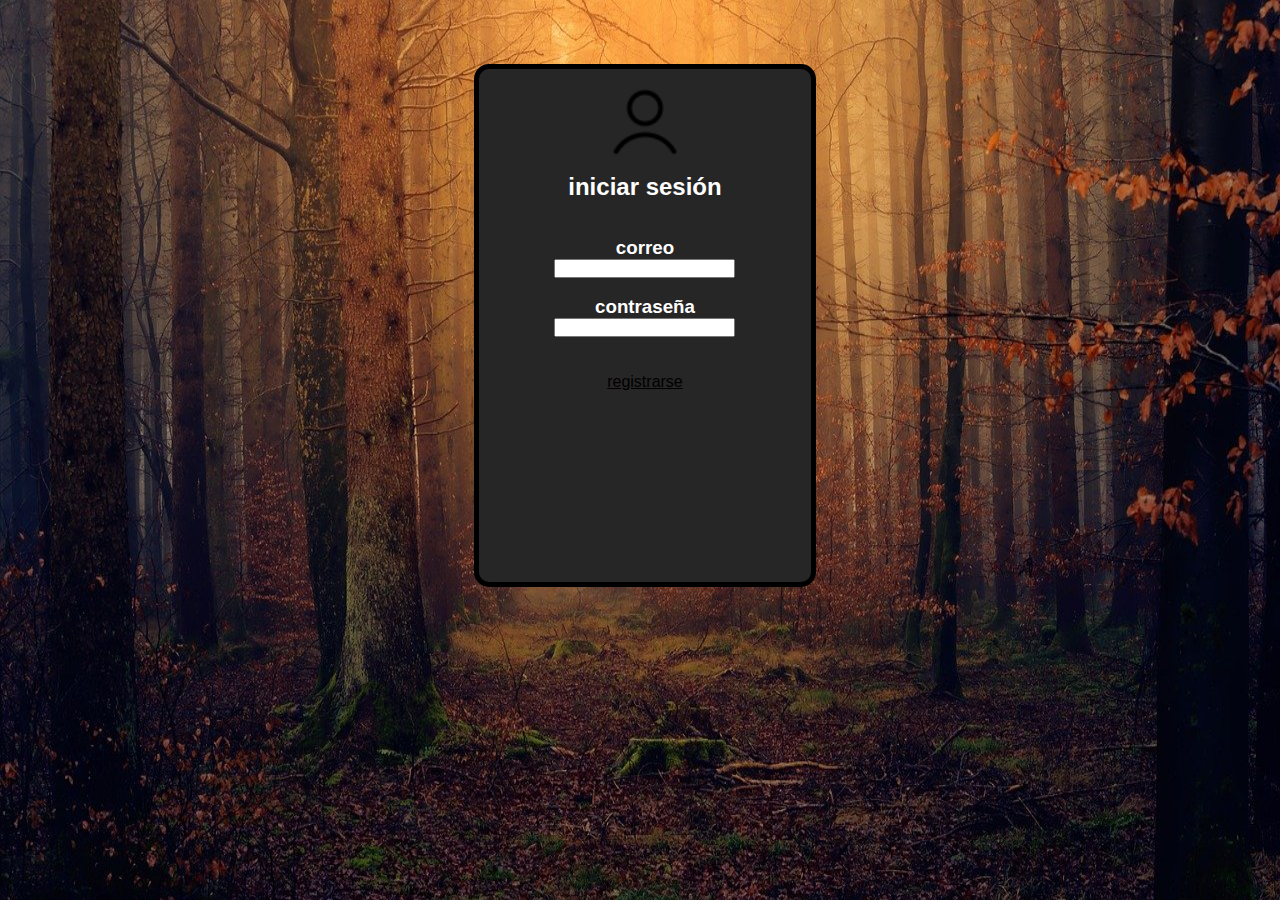
<file: index.html>
<!DOCTYPE html>
<html lang="en">
<head>
    <meta charset="UTF-8">
    <meta http-equiv="X-UA-Compatible" content="IE=edge">
    <meta name="viewport" content="width=device-width, initial-scale=1.0">
    <link rel="stylesheet" href="style.css">
    <title>ejercicio SENA</title>
</head>
<body>
    <section id="fondo">
        <img id="fondo" src="forest.jpg" alt="fff">
        <div id="inicio" style="width: 26%; height: 57%; font-family: 'Franklin Gothic Medium', 'Arial Narrow', Arial, sans-serif; text-align: center;">
            <img src="usuario.png" alt="imagen de usuario" style="width: 30%;">
            <h2 style="color: white;">iniciar sesión</h2><br><br>
            <div id="centrar">

            <label for=""><h3 style="color: white;">correo</h3></label>
            <input type="text"><br><br>

            <label for=""><h3 style="color: white;">contraseña</h3></label>
            <input type="password"><br><br><br>

            <a href="registro.html" style="color: black;">registrarse</a>

            </div>
        </div>
    </section>
</body>
</html>
</file>
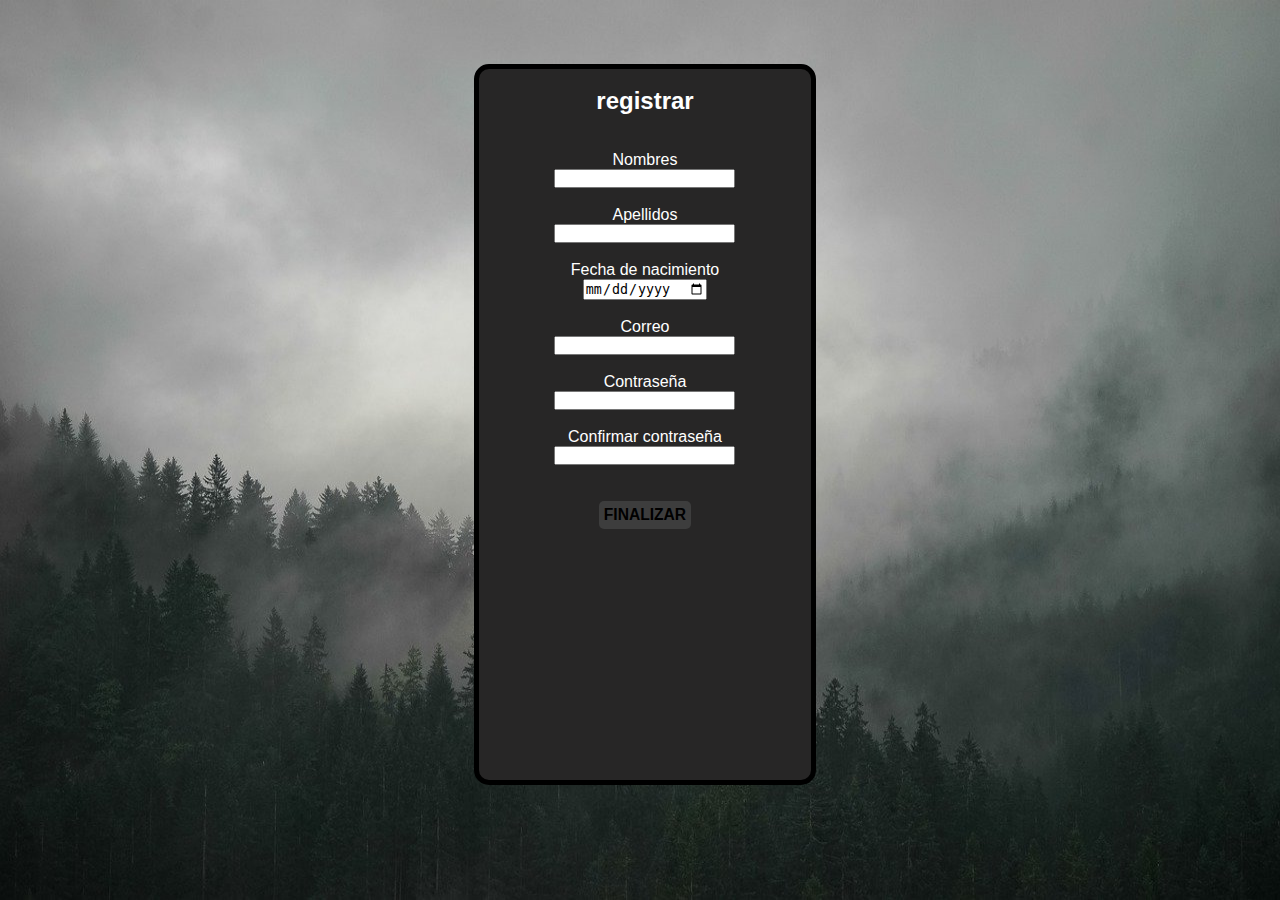
<file: registro.html>
<!DOCTYPE html>
<html lang="en">
<head>
    <meta charset="UTF-8">
    <meta http-equiv="X-UA-Compatible" content="IE=edge">
    <meta name="viewport" content="width=device-width, initial-scale=1.0">
    <link rel="stylesheet" href="style.css">
    <title>EjercicioSENA</title>
</head>
<body>
    <div id="fondo">
        <img src="forest1.jpg" alt="fff" id="fondo">
        <div id="inicio" style="color: white; width: 26%; height: 79%; font-family: 'Franklin Gothic Medium', 'Arial Narrow', Arial, sans-serif;">
            <br><h2>registrar</h2><br><br>

            <label for="">Nombres</label><br>
            <input type="text"><br><br>
            
            <label for="">Apellidos</label><br>
            <input type="text"><br><br>

            <label for="">Fecha de nacimiento</label><br>
            <input type="date"><br><br>

            <label for="">Correo</label><br>
            <input type="email"><br><br>

            <label for="">Contraseña</label><br>
            <input type="password" size="20"><br><br>

            <label for="">Confirmar contraseña</label><br>
            <input type="password" size="20"><br><br><br>

            <a href="index.html"><button style="background-color: rgb(61, 61, 61); border: none; border-radius: 5px; padding: 5px;"><h3>FINALIZAR</h3></button></a>
        </div>
    </div>
</body>
</html>
</file>
<file: style.css>
*{
    margin: 0px;
    padding: 0px;
}

#fondo{
    width: 100%;
    height: 100%;
    position: absolute;
    z-index: 1;}

#inicio{
    margin-left: 37%;
    margin-top: 5%;
    background-color: rgb(39, 38, 38);
    border-radius: 15px;
    border: solid;
    border-color: black;
    border-width: 5px;
    text-align: center;
    position: absolute;
    z-index: 2;}

#centrar{
    width: 80%;
    height: 40%;
    text-align: center;
    margin-left: 10%;
    background-color: rgb(39, 38, 38);
    font-family:'Franklin Gothic Medium', 'Arial Narrow', Arial, sans-serif;

}
</file>
